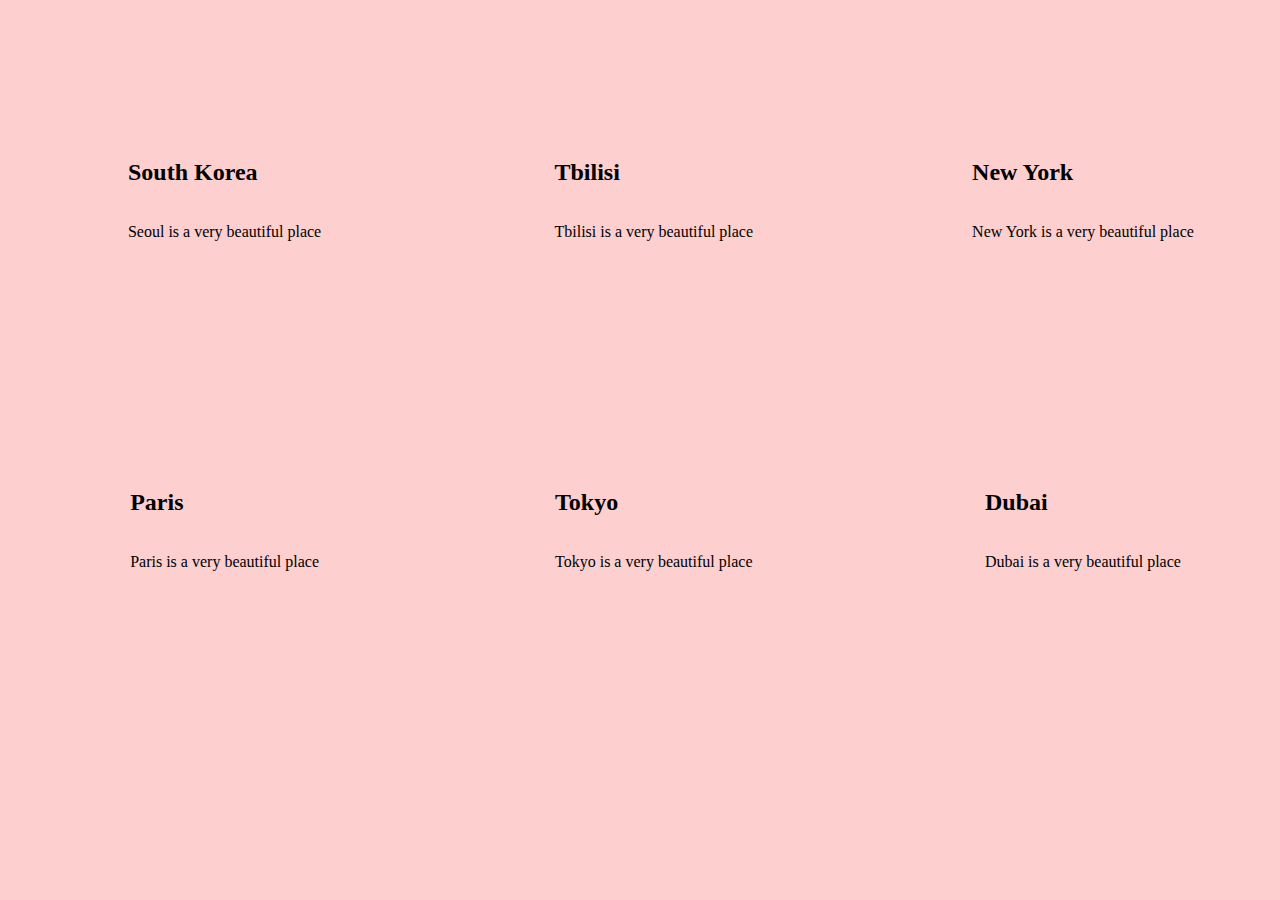
<file: Level 46/cw/index.html>
<!DOCTYPE html>
<html lang="en">
<head>
    <meta charset="UTF-8">
    <meta name="viewport" content="width=device-width, initial-scale=1.0">
    <title>ლაშაა</title>
    <link rel="stylesheet" href="style.css">
</head>
<body>
    <div class="container">
     <div class="card">
            <div class="all">
                 <div class="text"><h2>South Korea</h2>
                  <br>Seoul is a very beautiful place</div>
             </div>
        </div>
        <div class="card">
            <div class="all">
              <div class="text">
                    <h2>Tbilisi</h2>
            <br>Tbilisi is a very beautiful place</div>
            </div>
        </div>
  <div class="card">
            
     <div class="all">
                <div class="text"><h2>New York</h2>
                    <br>New York is a very beautiful place</div>
            </div>
     </div>
        <div class="card">
            
          <div class="all">
                <div class="text"><h2>Paris</h2>
                  <br>Paris is a very beautiful place</div>
            </div>
            </div>
        <div class="card">
          
            <div class="all">
                <div class="text"><h2>Tokyo</h2>
                  <br>Tokyo is a very beautiful place</div>
            </div>
        </div>
        <div class="card">
            <div class="all">
                <div class="text"><h2>Dubai</h2>
                    <br>Dubai is a very beautiful place</div>
            </div>
        </div>
    </div>
</body>
</html>
</file>
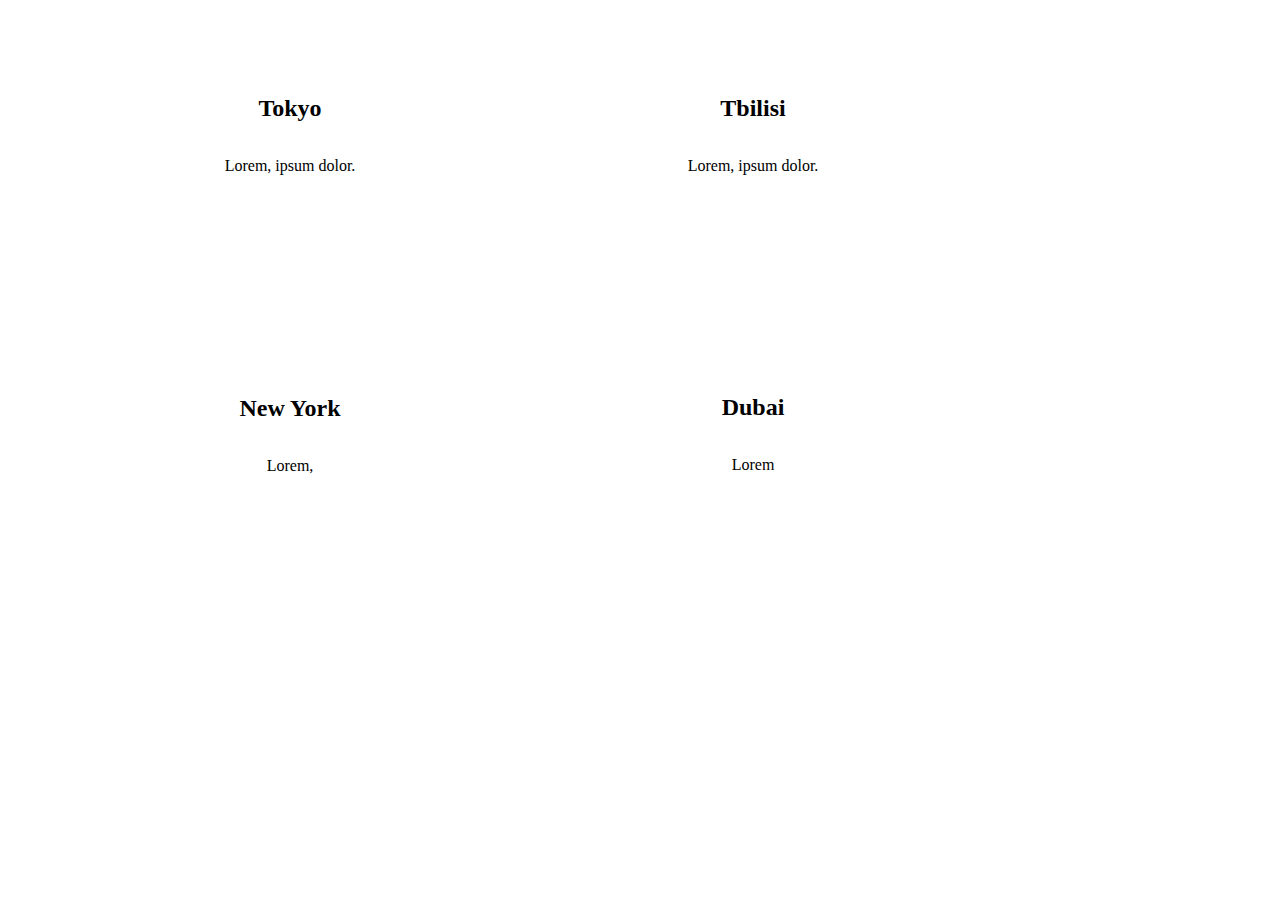
<file: Level 48/hw/index.html>
<!DOCTYPE html>
<html lang="en">
<head>
    <meta charset="UTF-8">
    <meta name="viewport" content="width=device-width, initial-scale=1.0">
    <link rel="stylesheet" href="style.css">
    <title>Document</title>
</head>
<body>
        <div class="grid-container">
            <div class="grid-item1">
                <h2>Tokyo</h2>
                <p>Lorem, ipsum dolor.</p>
            </div>
            <div class="grid-item2">
                <h2>Tbilisi</h2>
                <p>Lorem, ipsum dolor.</p>
            </div>
            <div class="grid-item3">
                <h2>New York</h2>
                <p>Lorem,</p>
            </div>
            <div class="grid-item4">
                <h2>Dubai</h2>
                <p>Lorem</p>
            </div>
            <div class="grid-item5"></div>
            <div class="grid-item6"></div>
        </div>
</body>
</html>
</file>
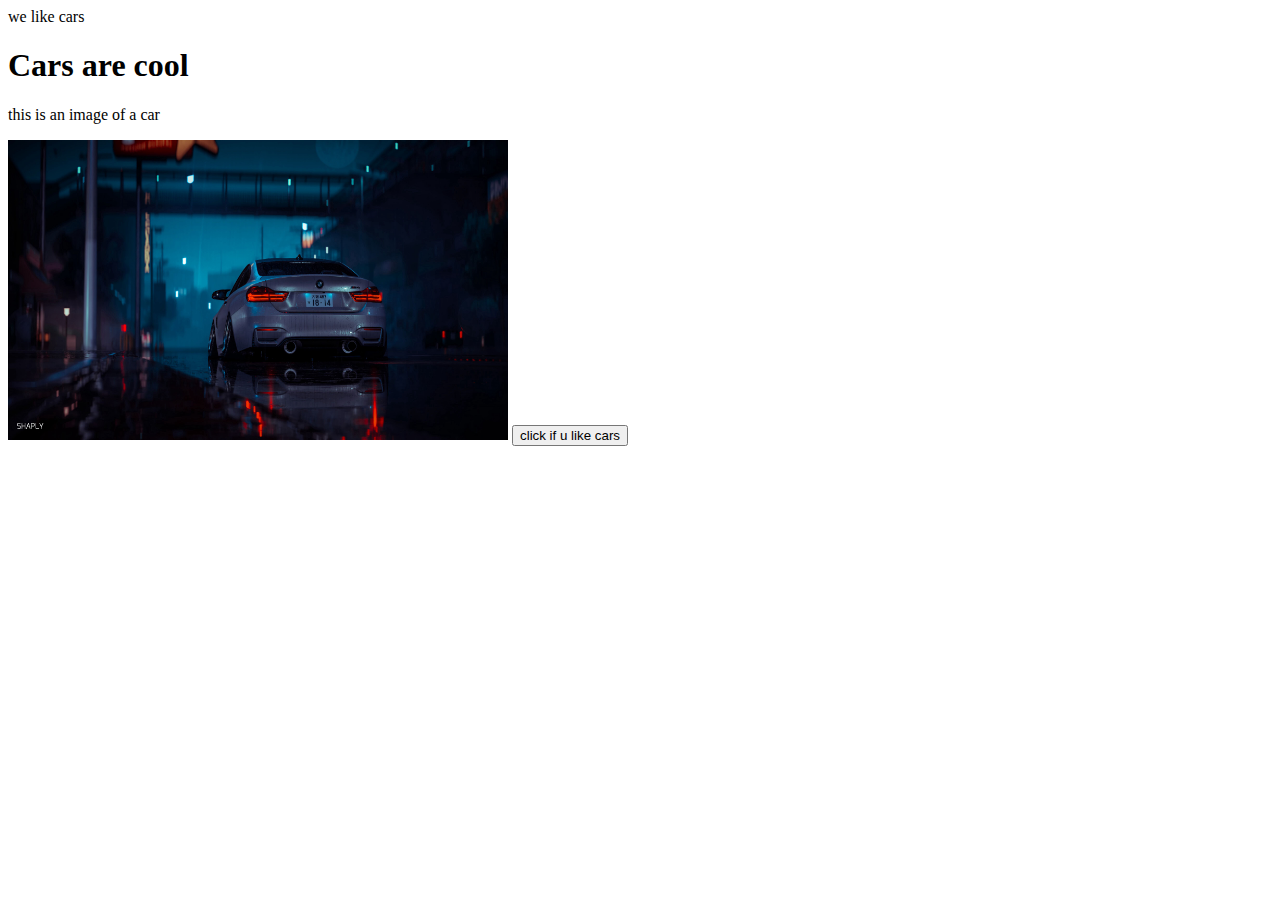
<file: Level 15/Homework/homework.html>
<html>
<header> we like cars</header>
<body>
<h1>Cars are cool</h1>
<p>this is an image of a car</p>
<img src="./bmw.jpeg" width=500px  height=300px>
<button>click if u like cars</button>

</body>
</html>
</file>
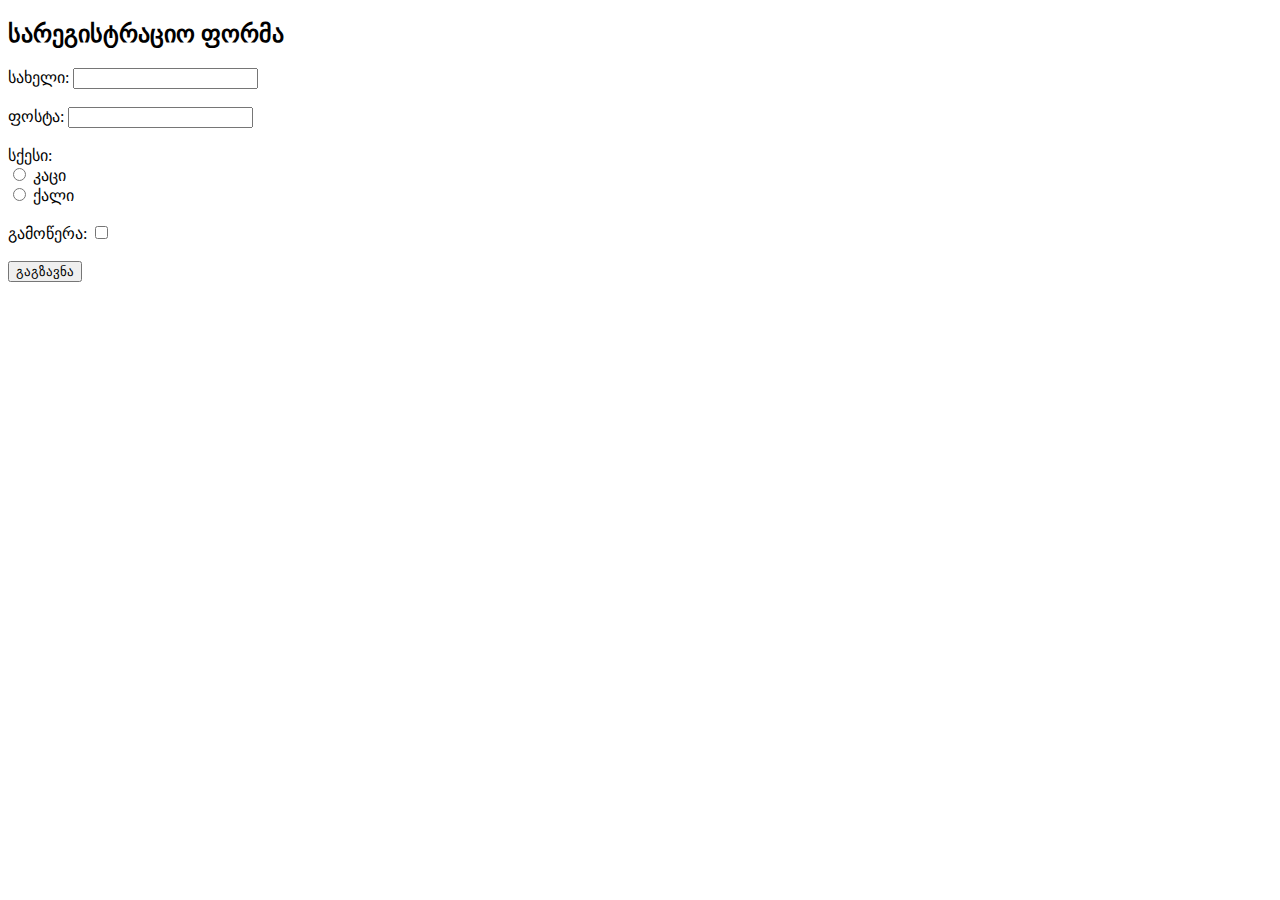
<file: Level 34/hw/nav.html>
<!DOCTYPE html>
<html lang="en">
<head>
    <meta charset="UTF-8">
    <meta name="viewport" content="width=device-width, initial-scale=1.0">
    <title>ფორმები</title>
</head>
<body>
    <h2>სარეგისტრაციო ფორმა</h2>
    <form action="/submit">
        <label for="name">სახელი:</label>
        <input type="text" id="name" name="name" required><br><br>
        
        <label for="email">ფოსტა:</label>
        <input type="email" id="email" name="email" required><br><br>
        
        <label>სქესი:</label><br>
        <input type="radio" id="male" name="gender" value="male">
        <label for="male">კაცი</label><br>
        <input type="radio" id="female" name="gender" value="female">
        <label for="female">ქალი</label><br><br>
        
        <label for="subscribe">გამოწერა:</label>
        <input type="checkbox" id="subscribe" name="subscribe"><br><br>
        
        <input type="submit" value="გაგზავნა">
    </form>
</body>
</html>
</file>
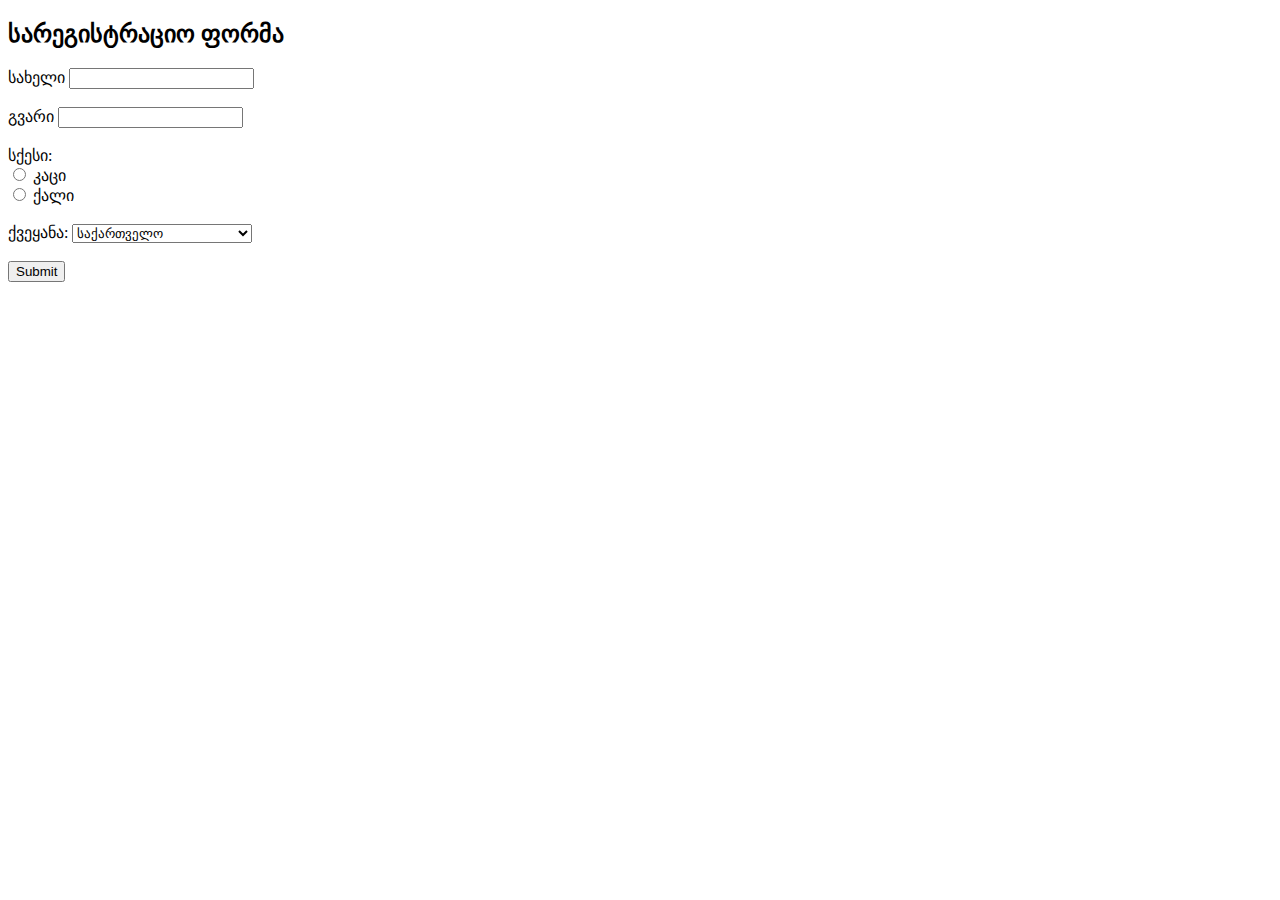
<file: Level 35/hw/regist.html>
<!DOCTYPE html>
<html lang="en">
<head>
    <meta charset="UTF-8">
    <meta name="viewport" content="width=device-width, initial-scale=1.0">
    <title>Document</title>
</head>
<body>
    <h2>სარეგისტრაციო ფორმა</h2>
    <form>
        <label for="name">სახელი</label>
        <input type="text" id="name" name="name"  required><br><br>

        <label for="lastname">გვარი</label>
        <input type="text" id="lastname" name="lastname" required><br><br>

        <label>სქესი:</label><br>
        <input type="radio" id="male" name="gender" value="male">
        <label for="male">კაცი</label><br>
        <input type="radio" id="female" name="gender" value="female">
        <label for="female">ქალი</label><br><br>

        <label for="country">ქვეყანა:</label>
        <select id="country" name="country">
            <option value="georgia">საქართველო</option>
            <option value="usa">აშშ</option>
            <option value="uk">გაერთიანებული სამეფო</option>
            <option value="germany">გერმანია</option>
        </select><br><br>

        <input type="submit" value="Submit">

    </form>
</body>
</html>
</file>
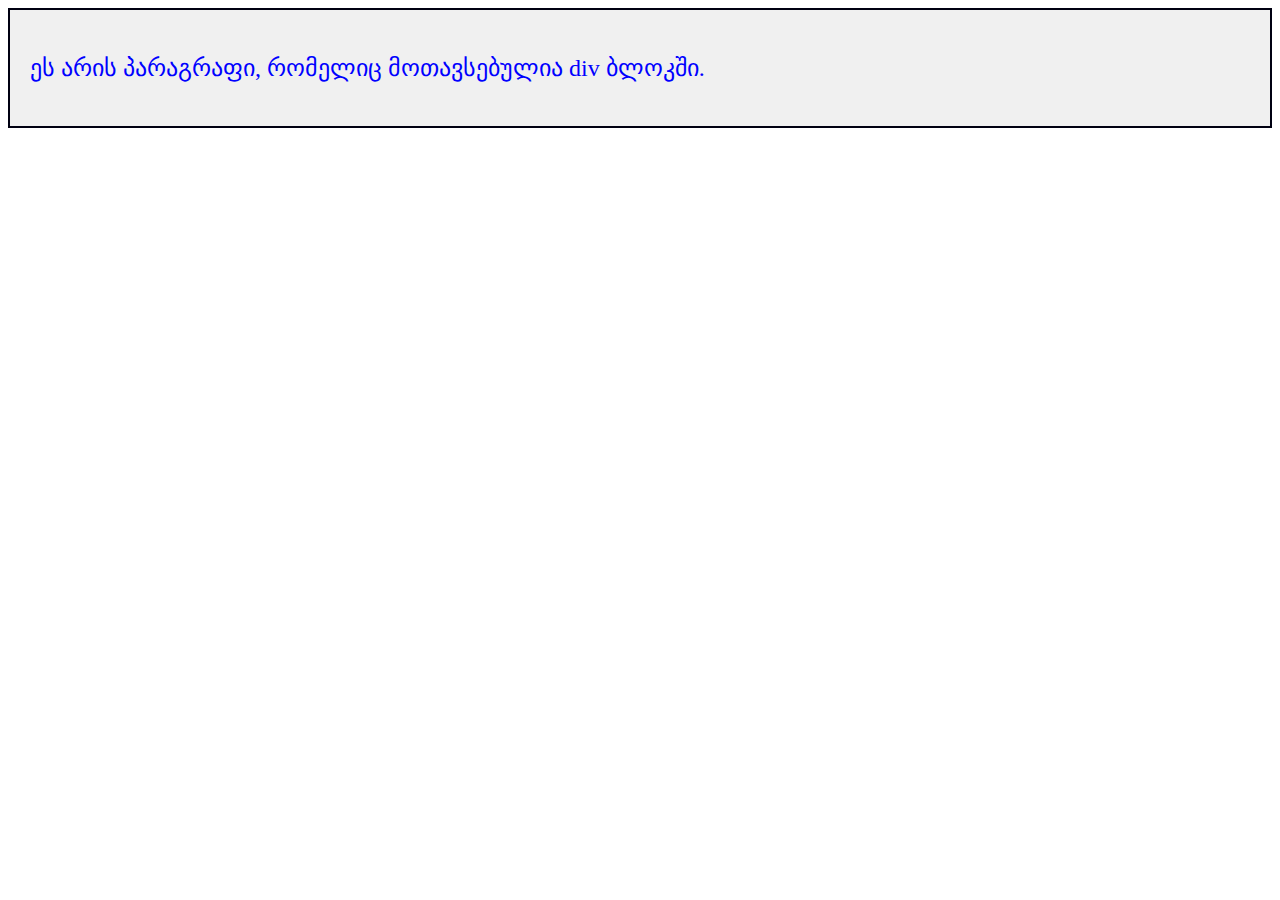
<file: Level 38/hw/my.html>
<!DOCTYPE html>
<html lang="en">
<head>
    <meta charset="UTF-8">
    <meta name="viewport" content="width=device-width, initial-scale=1.0">
    <title>Styled Div Block</title>
    <style>
        .styled-div {
            border: 2px solid #001; 
            background-color: #f0f0f0; 
            padding: 20px;
        }
        .styled-div p {
            font-size: 24px; 
            color: blue; 
        }
    </style>
</head>
<body>
    <div class="styled-div">
        <p>ეს არის პარაგრაფი, რომელიც მოთავსებულია div ბლოკში.</p>
    </div>
</body>
</html>
</file>
<file: Level 46/cw/style.css>
body {
    display: flex;
    align-items: center;
    justify-content: center;
    margin: 0;
    background-color: #fdcfcf;
}

.container {
    display: grid;
    grid-template-columns: 33% 33% 33%;
    grid-template-rows: 50% 50% ;
    gap: 20px;
    padding: 40px;
    justify-items: center;

}

.card {
    width: 400px;
    height: 300px;
    border-radius: 15px;
    display: flex;
    align-items: center;
    justify-content: center;
    background-image: url(https://cdn.britannica.com/49/1949-050-39ED83BA/Flag-South-Korea.jpg) ;
    background-position: center;
    background-size: cover;
    background-repeat: no-repeat;

}
</file>
<file: Level 48/hw/style.css>
body {
    display: flex;
    align-items: center;
    justify-content: center;
}
.grid-container {
    display: grid;
    grid-template-columns: 33% 33%;
  }

.grid-item1 {
    width: 400px;
    height: 250px;
    background-image: url();
    display: flex;
    align-items: center;
    justify-content: center;
    background-position: center;
    background-size: cover;
    background-repeat: no-repeat;
    border-radius: 10px;
    flex-direction: column;
    margin-right: 200px;
    
    
}

.grid-item2 {
    width: 400px;
    height: 250px;
    background-image: url();
    display: flex;
    align-items: center;
    justify-content: center;
    background-position: center;
    background-size: cover;
    background-repeat: no-repeat;
    border-radius: 10px;
    flex-direction: column;
    margin-left: 100px;

}

.grid-item3 {
    width: 400px;
    height: 250px;
    background-image: url();
    display: flex;
    align-items: center;
    justify-content: center;
    background-position: center;
    background-size: cover;
    background-repeat: no-repeat;
    border-radius: 10px;
    flex-direction: column;
    margin-top: 50px;
}

.grid-item4{
    width: 400px;
    height: 250px;
    background-image: url();
    display: flex;
    align-items: center;
    justify-content: center;
    background-position: center;
    background-size: cover;
    background-repeat: no-repeat;
    border-radius: 10px;
    flex-direction: column;
    margin-top: 49px;
    margin-left: 100px;
}
</file>
